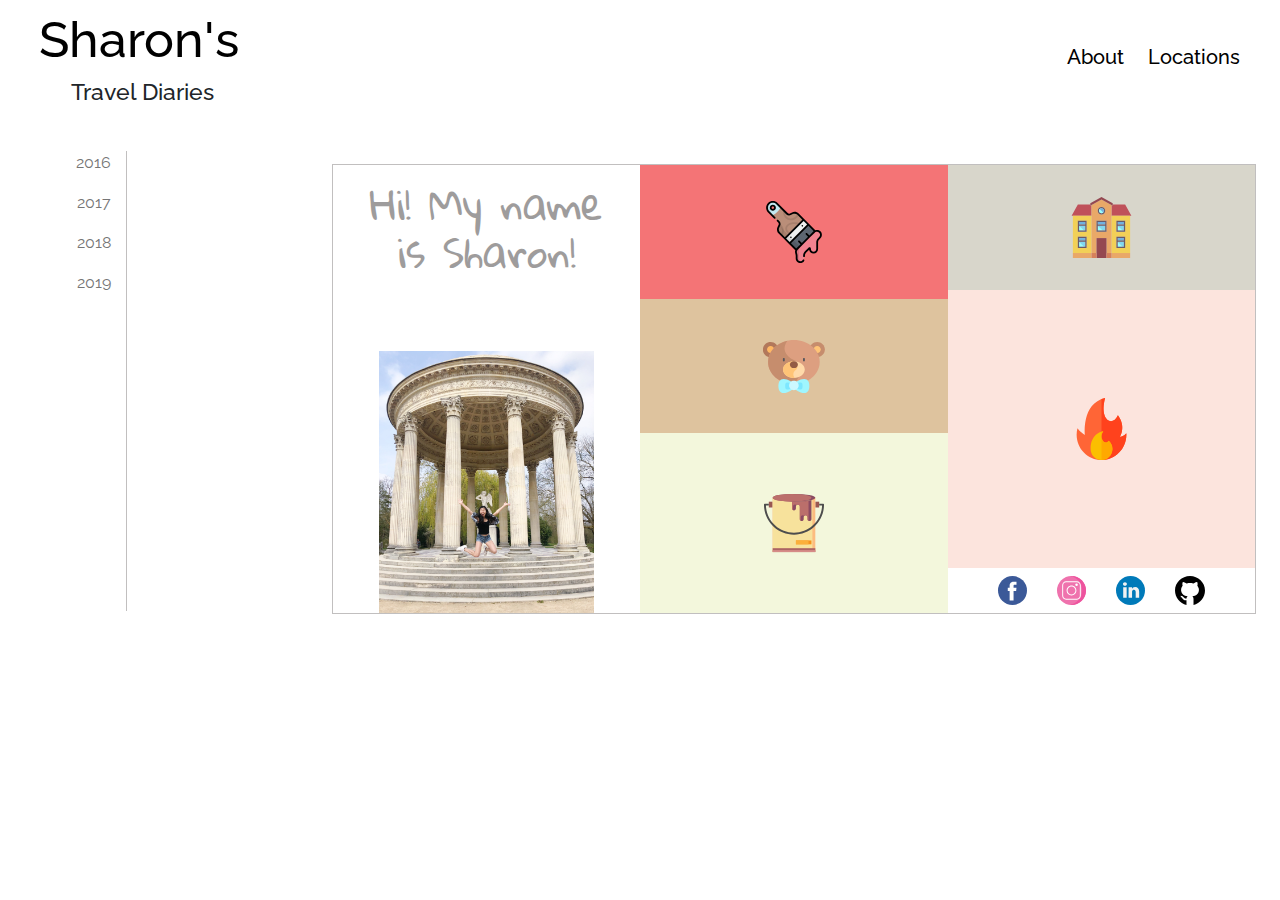
<file: about.html>
<DOCTYPE html>
  <html>
    <head>
      <link rel="stylesheet" href="about.css" type="text/css">

      <link href="https://fonts.googleapis.com/css?family=Quicksand|Raleway" rel="stylesheet">
      <link href="https://fonts.googleapis.com/css?family=Gloria+Hallelujah" rel="stylesheet">


      <link rel="icon" href="Portfolio/favicon.png">
      <link rel = "stylesheet" href = "https://maxcdn.bootstrapcdn.com/bootstrap/4.3.1/css/bootstrap.min.css">
      <script src="https://ajax.googleapis.com/ajax/libs/jquery/3.3.1/jquery.min.js"></script>
      <script src="app.js"></script>
      <title>YeS Travels</title>
    </head>
    <body>
      <div class = "container-fluid top-logo">
        <div class = "row">
          <div class = "col-2 logo">
            <a href = "./index.html" class = "navlinks"><h1 class = "toplogo-1"> Sharon's </h1></a>
            <h3 class = "toplogo-2"> Travel Diaries </h3>
          </div>
          <div class = "col-8"></div>
          <div class = "col-2 navbar">
            <a href = "./about.html" class = "navlinks"><h3 class = "nav about"> <span class="underline--magical">About</span> </h3></a>
            <a href = "./locations.html" class = "navlinks"><h3 class = "nav locations"> <span class="underline--magical">Locations</span> </h3></a>
          </div>
        </div>
      </div>


      <div class = "container-fluid">
        <div class = "row">
          <div class = "col-1 timeline-years">
            <p id = "2016" class = "years"><span class="underline--magical2">2016</span></p>
            <p id = "2017" class = "years"><span class="underline--magical2">2017</span></p>
            <p id = "2018" class = "years"><span class="underline--magical2">2018</span></p>
            <p id = "2019" class = "years"><span class="underline--magical2">2019</span></p>
          </div>
          <div class = "col-1 timeline-places">
            <div class = "places16 divplaces">
              <a href = "./tba.html" class = "placelinks"><p class = "places"><span class = "placeunderline">China</span></p></a>
              <a href = "./tba.html" class = "placelinks"><p class = "places"><span class = "placeunderline">Japan</span></p></a>
              <a href = "./tba.html" class = "placelinks"><p class = "places"><span class = "placeunderline">Los Angeles</span></p></a>
            </div>
            <div class = "places17 divplaces">
              <a href = "./pages/iceland.html" class = "placelinks"><p class = "places"><span class = "placeunderline">Iceland</span></p></a>
              <a href = "./tba.html" class = "placelinks"><p class = "places"><span class = "placeunderline">London</span></p></a>
              <a href = "./tba.html" class = "placelinks"><p class = "places"><span class = "placeunderline">Czech Republic</span></p></a>
              <a href = "./tba.html" class = "placelinks"><p class = "places"><span class = "placeunderline">Berlin</span></p></a>
              <a href = "./tba.html" class = "placelinks"><p class = "places"><span class = "placeunderline">Croatia</span></p></a>
            </div>
            <div class = "places18 divplaces">
              <a href = "./tba.html" class = "placelinks"><p class = "places"><span class = "placeunderline">Cabo</span></p></a>
              <a href = "./tba.html" class = "placelinks"><p class = "places"><span class = "placeunderline">Hong Kong</span></p></a>
              <a href = "./tba.html" class = "placelinks"><p class = "places"><span class = "placeunderline">Seoul</span></p></a>
              <a href = "./tba.html" class = "placelinks"><p class = "places"><span class = "placeunderline">Japan</span></p></a>
            </div>
            <div class = "places19 divplaces">
              <a href = "./tba.html" class = "placelinks"><p class = "places"><span class = "placeunderline">Paris</span></p></a>
            </div>
          </div>
          <div class = "col-1"></div>
          <div class = "col-9 about-square">
            <div class = "row about-row">
              <div class = "col-4 firstcol nogutter">
                <h3 class = "hellotext"> Hi! My name <br> is Sharon!</h3>
                <img class = "aboutpic" src = "aboutpic.png">
              </div>
              <div class = "col-4 nogutter">
                <div id = "art" class = "abtsquares">
                  <img class = "aboutlogos logo1" src = "art.svg">
                  <p class = "abouttext text1">Art has always been a huge passion of mine. I’ve been drawing and painting since I was 6 years old, and recently got into design in college!</p>
                </div>
                <div id = "school" class = "abtsquares">
                  <img class = "aboutlogos logo2" src = "school.svg">
                  <p class = "abouttext text2">I am a 4th year undergraduate student at UC Berkeley pursuing a simultaneous degree in Computer Science and Business Administration. Go Bears!!</p>
                </div>
                <div id = "bucketlist" class = "abtsquares">
                  <img class = "aboutlogos logo3" src = "bucket.svg">
                  <p class = "abouttext text3">The top places on my travel bucketlist right now are: <br>
                    • Johannesburg (South Africa) <br>
                    • Bolivia (South America) <br>
                    • Greece (Balkans) <br>
                    • Maldives (South Asia)</p>
                </div>
              </div>
              <div class = "col-4 nogutter">
                <div id = "moving" class = "abtsquares">
                  <img class = "aboutlogos logo4" src = "house.svg">
                  <p class = "abouttext text4">I was born in Springfield, Michigan, but moved around to China, California, New Jersey, and Texas before finally coming back to and settling down in California.</p>
                </div>
                <div id = "random" class = "abtsquares">
                  <img class = "aboutlogos logo5" src = "fire.svg">
                  <p class = "abouttext text5">Random facts about me! <br>
                    • I used to ice skate, play tennis, and play badminton! <br>
                    • I worked abroad in Prague, Czech Republic in summer 2017 <br>
                    • I have a Master Food List where I keep track of all the food/dessert places around the world that I want to try <br>
                    • I cried the first time I tried the spicy ramen challenge</p>
                </div>
                <div id = "socialmedia" class = "abtsquares">
                  <a href = "https://www.facebook.com/sharon.ye.7" target="_blank"><img class = "socialicons" src = "facebook.svg"></a>
                  <a href = "https://www.instagram.com/y_sharon_/" target="_blank"><img class = "socialicons" src = "instagram.svg"></a>
                  <a href = "https://www.linkedin.com/in/sharon-ye/" target="_blank"><img class = "socialicons" src = "linkedin.svg"></a>
                  <a href = "https://github.com/yesharon" target="_blank"><img class = "socialicons" src = "github.svg"></a>
                </div>
              </div>
            </div>
          </div>
        </div>
      </div>
    </body>
  </html>
</file>
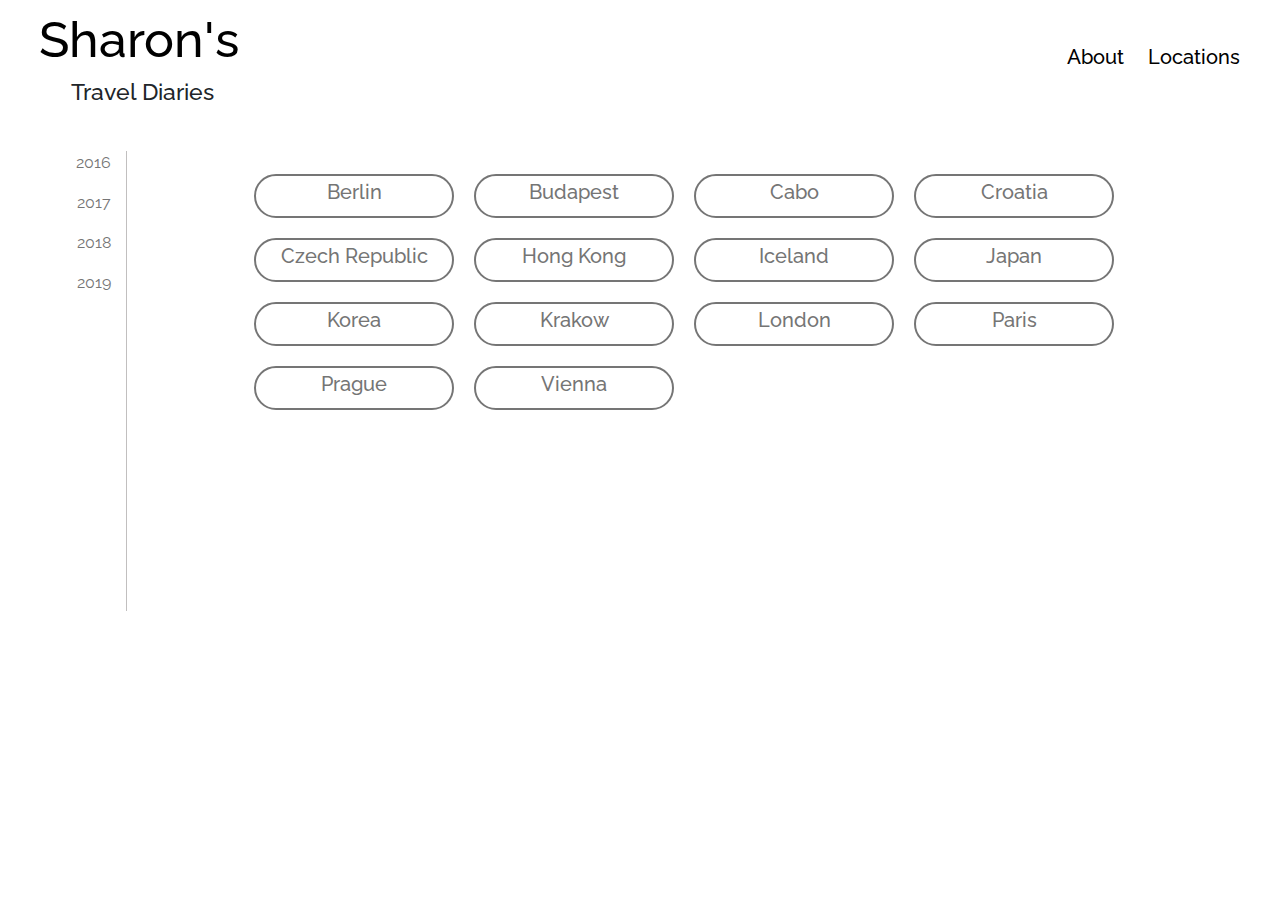
<file: locations.html>
<DOCTYPE html>
  <html>
    <head>
      <link rel="stylesheet" href="style.css" type="text/css">

      <link href="https://fonts.googleapis.com/css?family=Quicksand|Raleway" rel="stylesheet">


      <link rel="icon" href="Portfolio/favicon.png">
      <link rel = "stylesheet" href = "https://maxcdn.bootstrapcdn.com/bootstrap/4.3.1/css/bootstrap.min.css">
      <script src="https://ajax.googleapis.com/ajax/libs/jquery/3.3.1/jquery.min.js"></script>
      <script src="app.js"></script>
      <title>YeS Travels</title>
    </head>
    <body>
      <div class = "container-fluid top-logo">
        <div class = "row">
          <div class = "col-2 logo">
            <a href = "./index.html" class = "navlinks"><h1 class = "toplogo-1"> Sharon's </h1></a>
            <h3 class = "toplogo-2"> Travel Diaries </h3>
          </div>
          <div class = "col-8"></div>
          <div class = "col-2 navbar">
            <a href = "./about.html" class = "navlinks"><h3 class = "nav about"> <span class="underline--magical">About</span> </h3></a>
            <a href = "./locations.html" class = "navlinks"><h3 class = "nav locations"> <span class="underline--magical">Locations</span> </h3></a>
          </div>
        </div>
      </div>


      <div class = "container-fluid">
        <div class = "row">
          <div class = "col-1 timeline-years">
            <p id = "2016" class = "years"><span class="underline--magical2">2016</span></p>
            <p id = "2017" class = "years"><span class="underline--magical2">2017</span></p>
            <p id = "2018" class = "years"><span class="underline--magical2">2018</span></p>
            <p id = "2019" class = "years"><span class="underline--magical2">2019</span></p>
          </div>
          <div class = "col-1 timeline-places">
            <div class = "places16 divplaces">
              <a href = "./tba.html" class = "placelinks"><p class = "places"><span class = "placeunderline">China</span></p></a>
              <a href = "./tba.html" class = "placelinks"><p class = "places"><span class = "placeunderline">Japan</span></p></a>
              <a href = "./tba.html" class = "placelinks"><p class = "places"><span class = "placeunderline">Los Angeles</span></p></a>
            </div>
            <div class = "places17 divplaces">
              <a href = "./pages/iceland.html" class = "placelinks"><p class = "places"><span class = "placeunderline">Iceland</span></p></a>
              <a href = "./tba.html" class = "placelinks"><p class = "places"><span class = "placeunderline">London</span></p></a>
              <a href = "./tba.html" class = "placelinks"><p class = "places"><span class = "placeunderline">Czech Republic</span></p></a>
              <a href = "./tba.html" class = "placelinks"><p class = "places"><span class = "placeunderline">Berlin</span></p></a>
              <a href = "./tba.html" class = "placelinks"><p class = "places"><span class = "placeunderline">Croatia</span></p></a>
            </div>
            <div class = "places18 divplaces">
              <a href = "./tba.html" class = "placelinks"><p class = "places"><span class = "placeunderline">Cabo</span></p></a>
              <a href = "./tba.html" class = "placelinks"><p class = "places"><span class = "placeunderline">Hong Kong</span></p></a>
              <a href = "./tba.html" class = "placelinks"><p class = "places"><span class = "placeunderline">Seoul</span></p></a>
              <a href = "./tba.html" class = "placelinks"><p class = "places"><span class = "placeunderline">Japan</span></p></a>
            </div>
            <div class = "places19 divplaces">
              <a href = "./tba.html" class = "placelinks"><p class = "places"><span class = "placeunderline">Paris</span></p></a>
            </div>
          </div>
          <div class = "col-10 d-flex align-content-start flex-wrap locationswrap">

            <a href = "./tba.html" class = "placelinks"><div class = "placeslist"><h2 class = "countries">Berlin</h2></div></a>
            <a href = "./tba.html" class = "placelinks"><div class = "placeslist"><h2 class = "countries">Budapest</h2></div></a>
            <a href = "./tba.html" class = "placelinks"><div class = "placeslist"><h2 class = "countries">Cabo</h2></div></a>
            <a href = "./tba.html" class = "placelinks"><div class = "placeslist"><h2 class = "countries">Croatia</h2></div></a>
            <a href = "./tba.html" class = "placelinks"><div class = "placeslist"><h2 class = "countries">Czech Republic</h2></div></a>
            <a href = "./tba.html" class = "placelinks"><div class = "placeslist"><h2 class = "countries">Hong Kong</h2></div></a>
            <a href = "./pages/iceland.html" class = "placelinks"><div class = "placeslist"><h2 class = "countries">Iceland</h2></div></a>
            <a href = "./tba.html" class = "placelinks"><div class = "placeslist"><h2 class = "countries">Japan</h2></div></a>
            <a href = "./tba.html" class = "placelinks"><div class = "placeslist"><h2 class = "countries">Korea</h2></div></a>
            <a href = "./tba.html" class = "placelinks"><div class = "placeslist"><h2 class = "countries">Krakow</h2></div></a>
            <a href = "./tba.html" class = "placelinks"><div class = "placeslist"><h2 class = "countries">London</h2></div></a>
            <a href = "./tba.html" class = "placelinks"><div class = "placeslist"><h2 class = "countries">Paris</h2></div></a>
            <a href = "./tba.html" class = "placelinks"><div class = "placeslist"><h2 class = "countries">Prague</h2></div></a>
            <a href = "./tba.html" class = "placelinks"><div class = "placeslist"><h2 class = "countries">Vienna</h2></div></a>
          </div>
        </div>
      </div>
    </body>
  </html>
</file>
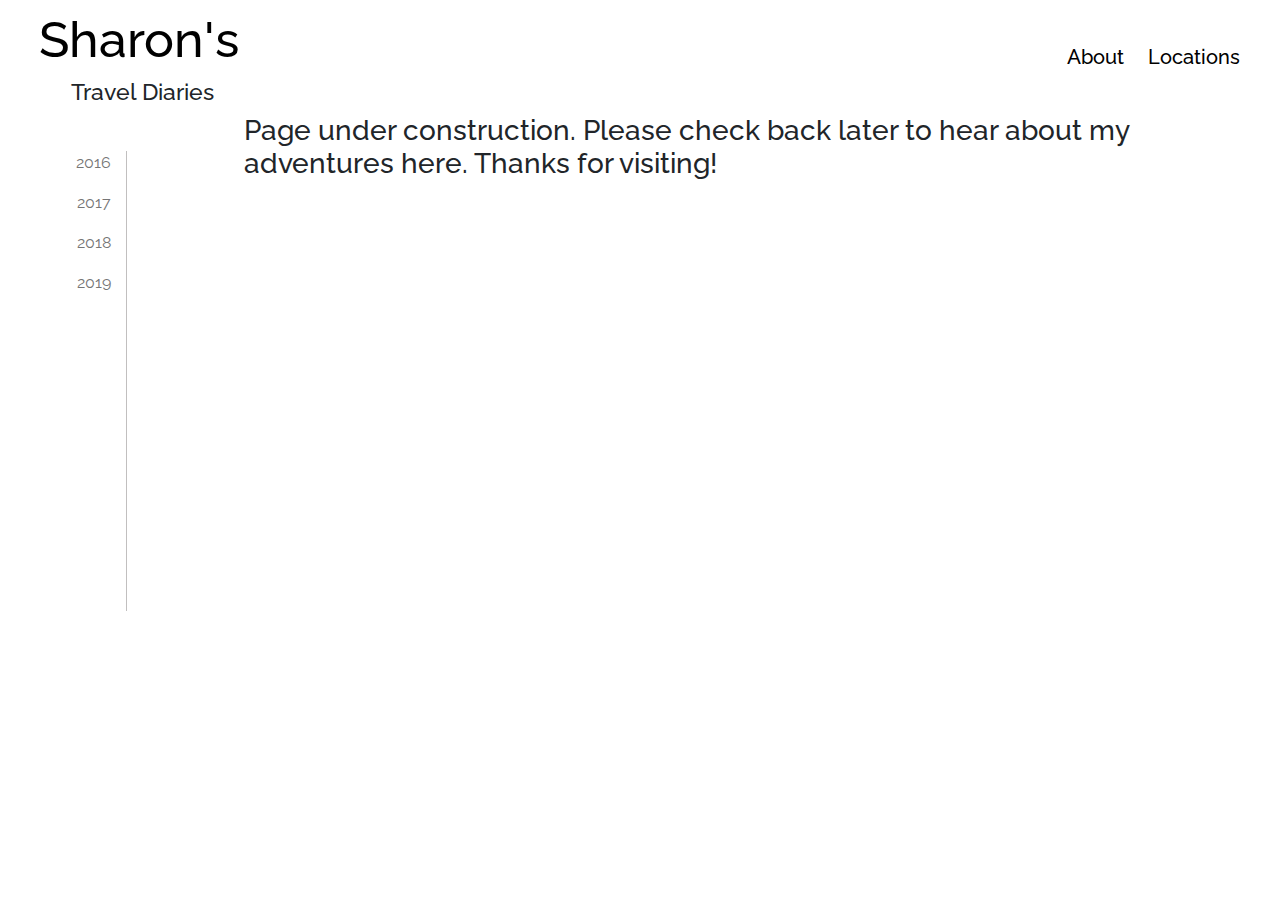
<file: tba.html>
<DOCTYPE html>
  <html>
    <head>
      <link rel="stylesheet" href="style.css" type="text/css">

      <link href="https://fonts.googleapis.com/css?family=Quicksand|Raleway" rel="stylesheet">


      <link rel="icon" href="Portfolio/favicon.png">
      <link rel = "stylesheet" href = "https://maxcdn.bootstrapcdn.com/bootstrap/4.3.1/css/bootstrap.min.css">
      <script src="https://ajax.googleapis.com/ajax/libs/jquery/3.3.1/jquery.min.js"></script>
      <script src="app.js"></script>
      <title>YeS Travels</title>
    </head>
    <body>
      <div class = "container-fluid top-logo">
        <div class = "row">
          <div class = "col-2 logo">
            <a href = "./index.html" class = "navlinks"><h1 class = "toplogo-1"> Sharon's </h1></a>
            <h3 class = "toplogo-2"> Travel Diaries </h3>
          </div>
          <div class = "col-8"></div>
          <div class = "col-2 navbar">
            <a href = "./about.html" class = "navlinks"><h3 class = "nav about"> <span class="underline--magical">About</span> </h3></a>
            <a href = "./locations.html" class = "navlinks"><h3 class = "nav locations"> <span class="underline--magical">Locations</span> </h3></a>
          </div>
        </div>
      </div>


      <div class = "container-fluid">
        <div class = "row">
          <div class = "col-1 timeline-years">
            <p id = "2016" class = "years"><span class="underline--magical2">2016</span></p>
            <p id = "2017" class = "years"><span class="underline--magical2">2017</span></p>
            <p id = "2018" class = "years"><span class="underline--magical2">2018</span></p>
            <p id = "2019" class = "years"><span class="underline--magical2">2019</span></p>
          </div>
          <div class = "col-1 timeline-places">
            <div class = "places16 divplaces">
              <a href = "./tba.html" class = "placelinks"><p class = "places"><span class = "placeunderline">China</span></p></a>
              <a href = "./tba.html" class = "placelinks"><p class = "places"><span class = "placeunderline">Japan</span></p></a>
              <a href = "./tba.html" class = "placelinks"><p class = "places"><span class = "placeunderline">Los Angeles</span></p></a>
            </div>
            <div class = "places17 divplaces">
              <a href = "./pages/iceland.html" class = "placelinks"><p class = "places"><span class = "placeunderline">Iceland</span></p></a>
              <a href = "./tba.html" class = "placelinks"><p class = "places"><span class = "placeunderline">London</span></p></a>
              <a href = "./tba.html" class = "placelinks"><p class = "places"><span class = "placeunderline">Czech Republic</span></p></a>
              <a href = "./tba.html" class = "placelinks"><p class = "places"><span class = "placeunderline">Berlin</span></p></a>
              <a href = "./tba.html" class = "placelinks"><p class = "places"><span class = "placeunderline">Croatia</span></p></a>
            </div>
            <div class = "places18 divplaces">
              <a href = "./tba.html" class = "placelinks"><p class = "places"><span class = "placeunderline">Cabo</span></p></a>
              <a href = "./tba.html" class = "placelinks"><p class = "places"><span class = "placeunderline">Hong Kong</span></p></a>
              <a href = "./tba.html" class = "placelinks"><p class = "places"><span class = "placeunderline">Seoul</span></p></a>
              <a href = "./tba.html" class = "placelinks"><p class = "places"><span class = "placeunderline">Japan</span></p></a>
            </div>
            <div class = "places19 divplaces">
              <a href = "./tba.html" class = "placelinks"><p class = "places"><span class = "placeunderline">Paris</span></p></a>
            </div>
          </div>
          <div class = "col-10 d-flex align-content-start flex-wrap">
            <h3> Page under construction. Please check back later to hear about my adventures here. Thanks for visiting! </h3>
          </div>
        </div>
      </div>
    </body>
  </html>
</file>
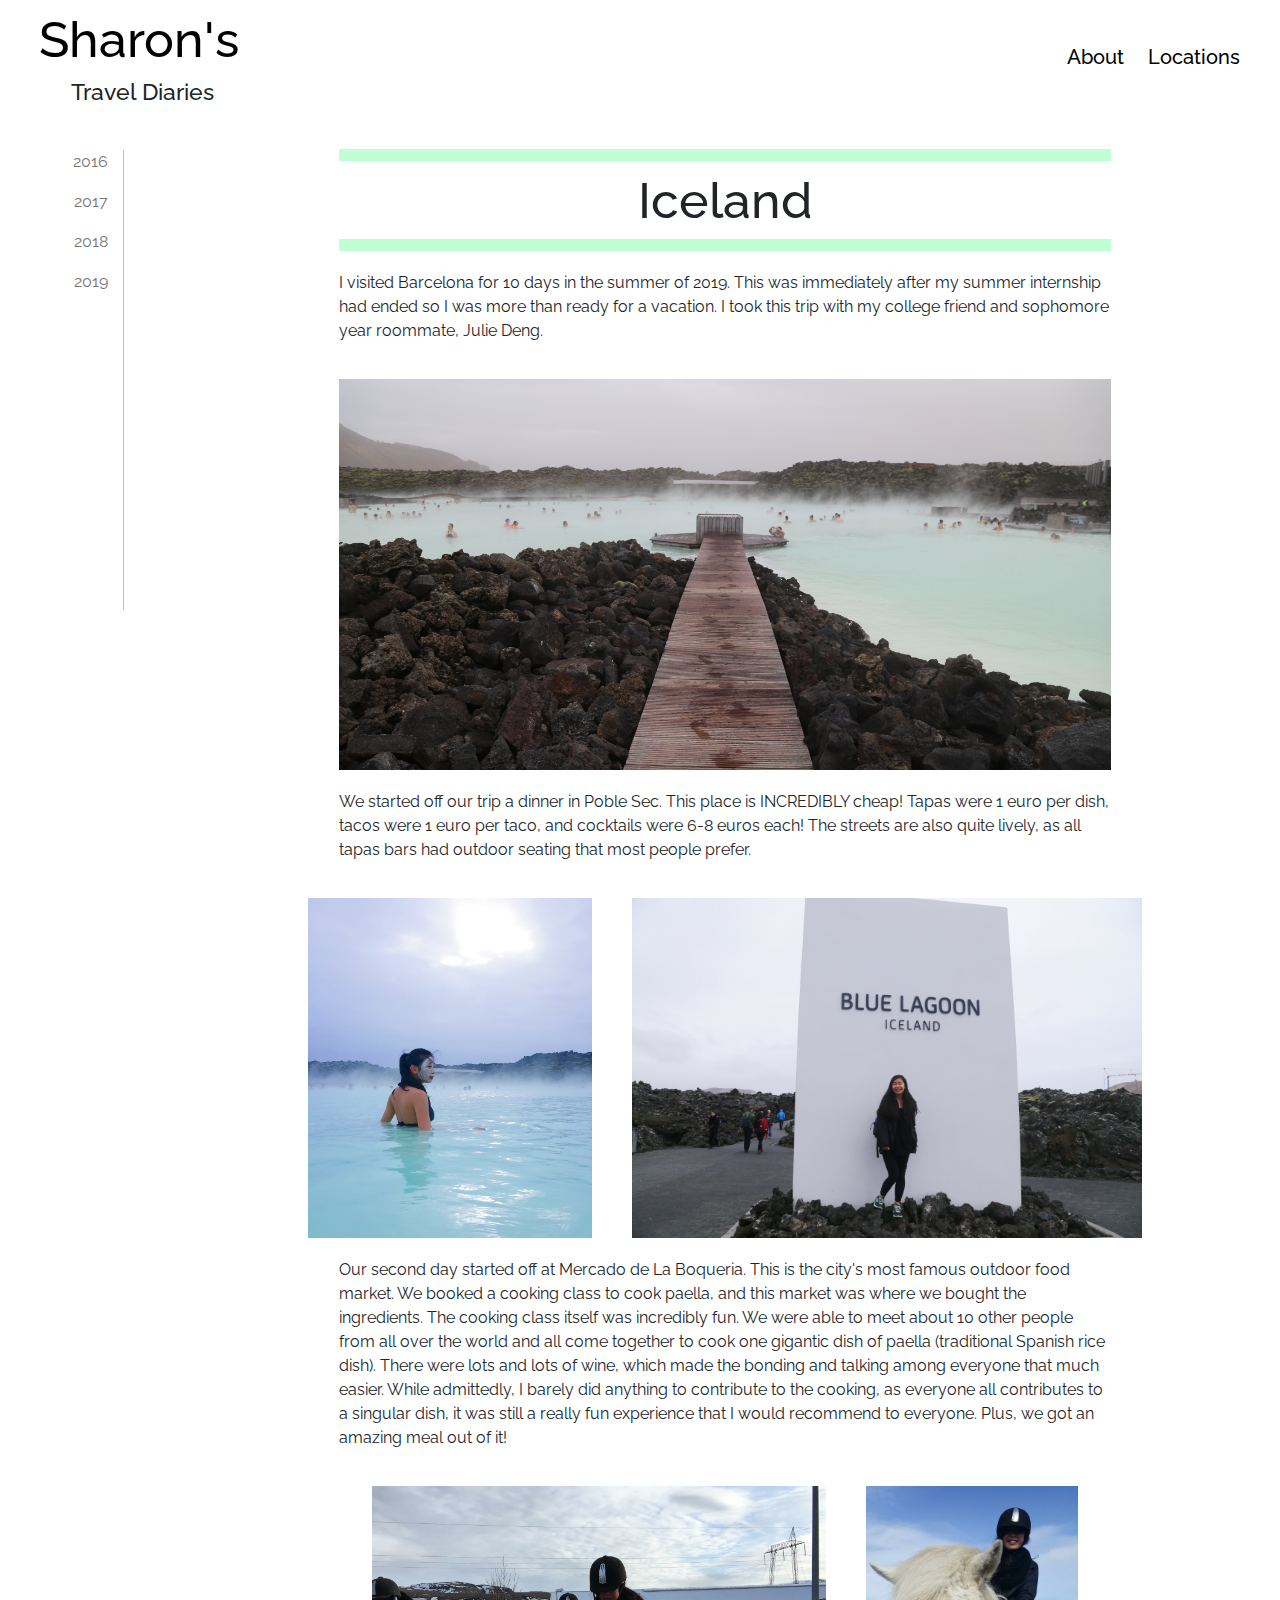
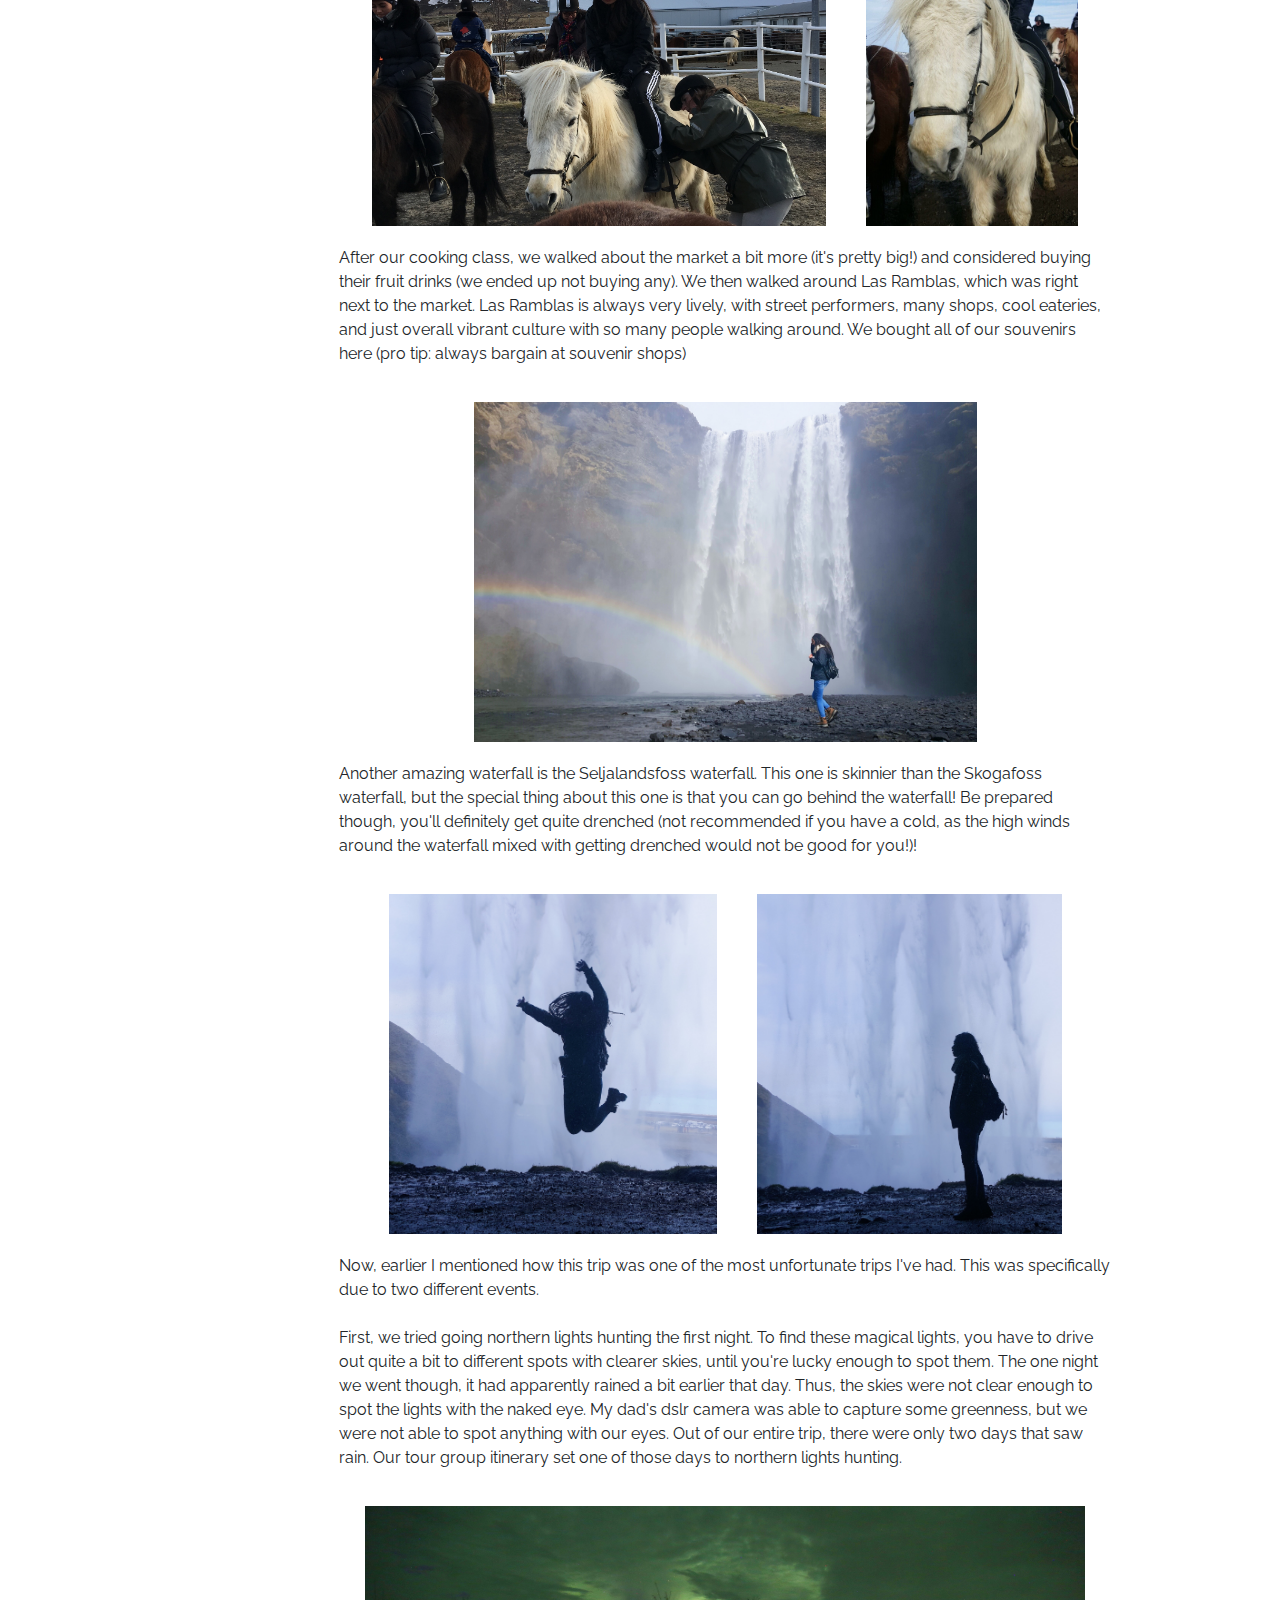
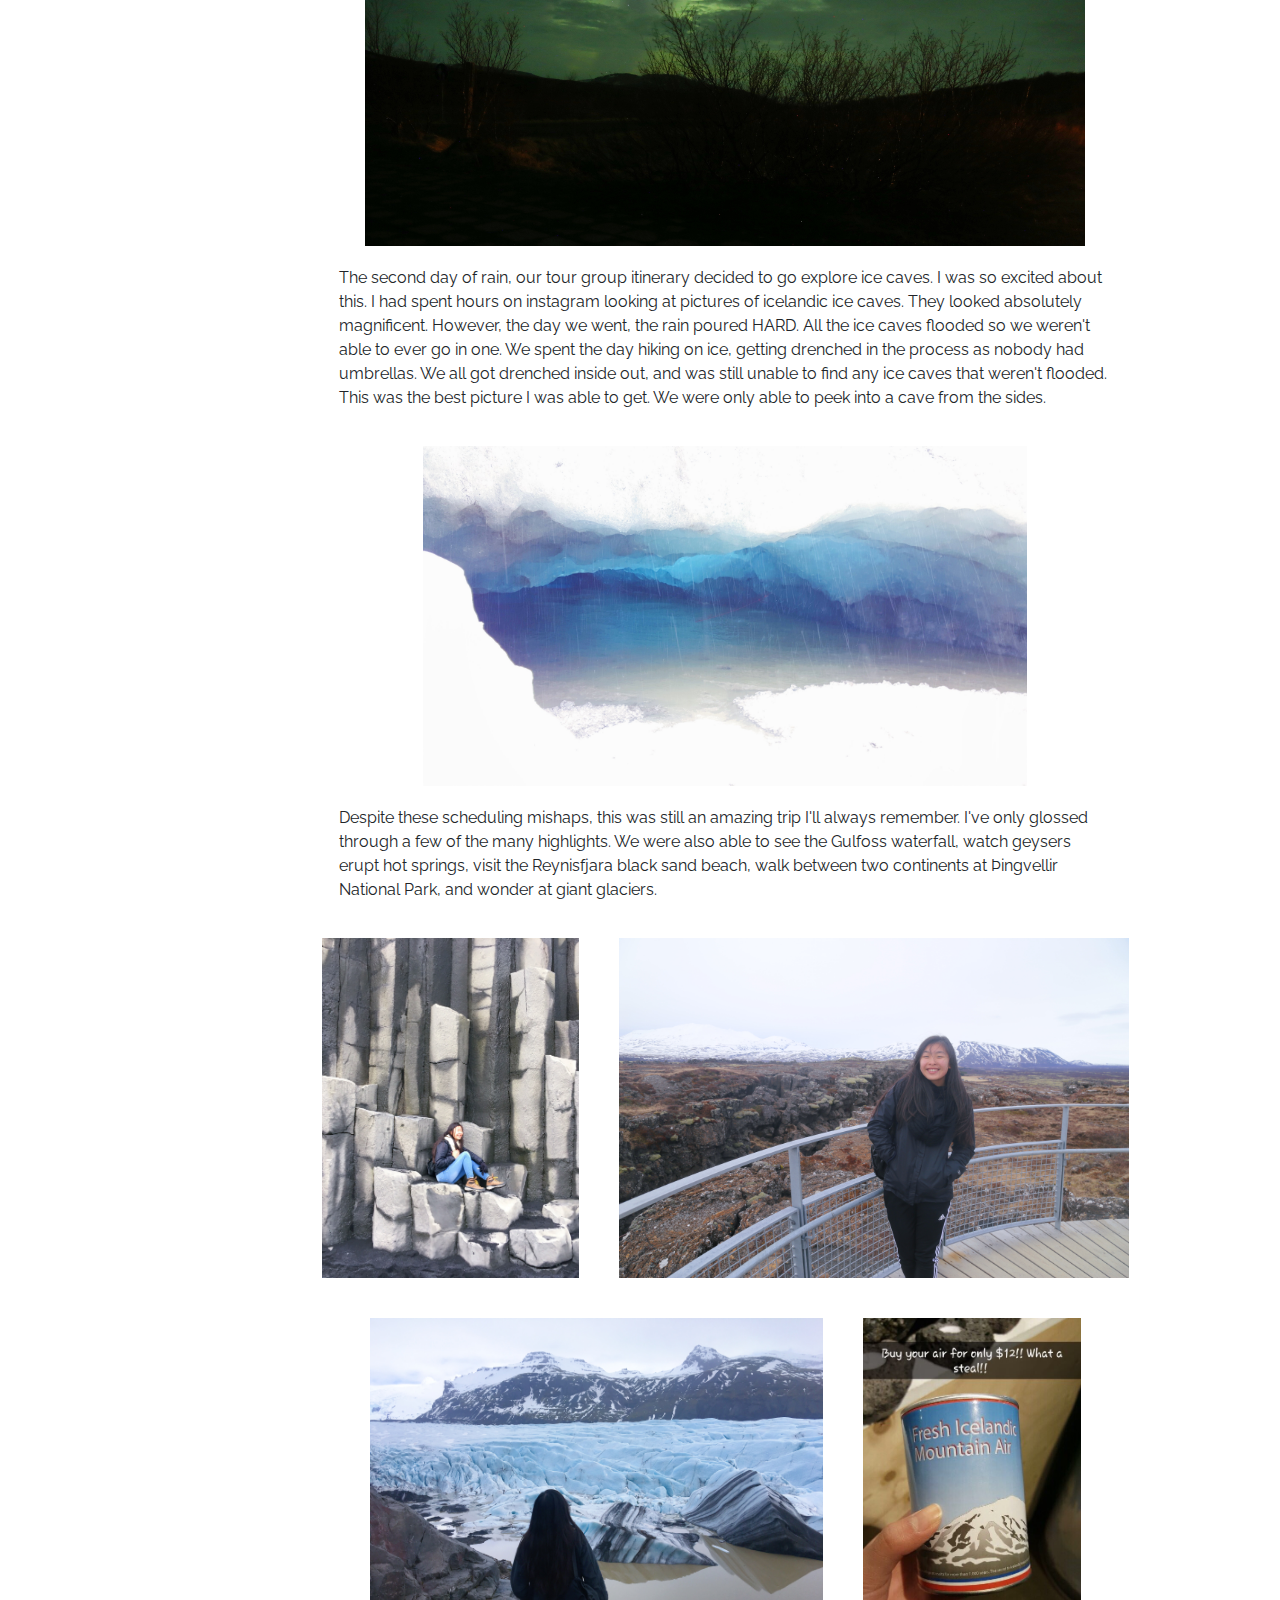
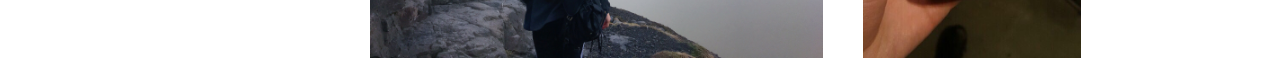
<file: pages/barcelona.html>
<DOCTYPE html>
  <html>
    <head>
      <link rel="stylesheet" href="pages.css" type="text/css">

      <link href="https://fonts.googleapis.com/css?family=Quicksand|Raleway" rel="stylesheet">
      <link href="https://fonts.googleapis.com/css?family=Lustria&display=swap" rel="stylesheet">

      <link rel="icon" href="Portfolio/favicon.png">
      <link rel = "stylesheet" href = "https://maxcdn.bootstrapcdn.com/bootstrap/4.3.1/css/bootstrap.min.css">
      <script src="https://ajax.googleapis.com/ajax/libs/jquery/3.3.1/jquery.min.js"></script>
      <script src="../app.js"></script>
      <title>YeS Travels</title>
    </head>
    <body>
      <div class = "container-fluid top-logo">
        <div class = "row">
          <div class = "col-2 logo">
            <a href = "../index.html" class = "navlinks"><h1 class = "toplogo-1"> Sharon's </h1></a>
            <h3 class = "toplogo-2"> Travel Diaries </h3>
          </div>
          <div class = "col-8"></div>
          <div class = "col-2 navbar">
            <a href = "../about.html" class = "navlinks"><h3 class = "nav about"> <span class="underline--magical">About</span> </h3></a>
            <a href = "../locations.html" class = "navlinks"><h3 class = "nav locations"> <span class="underline--magical">Locations</span> </h3></a>
          </div>
        </div>
      </div>


      <div class = "container-fluid containeradjust">
        <div class = "row rowadjust">
          <div class = "col-1 timeline-years">
            <p id = "2016" class = "years"><span class="underline--magical2">2016</span></p>
            <p id = "2017" class = "years"><span class="underline--magical2">2017</span></p>
            <p id = "2018" class = "years"><span class="underline--magical2">2018</span></p>
            <p id = "2019" class = "years"><span class="underline--magical2">2019</span></p>
          </div>
          <div class = "col-1 timeline-places">
            <div class = "places16 divplaces">
              <a href = "./tba.html" class = "placelinks"><p class = "places"><span class = "placeunderline">China</span></p></a>
              <a href = "./tba.html" class = "placelinks"><p class = "places"><span class = "placeunderline">Japan</span></p></a>
              <a href = "./tba.html" class = "placelinks"><p class = "places"><span class = "placeunderline">Los Angeles</span></p></a>
            </div>
            <div class = "places17 divplaces">
              <a href = "./iceland.html" class = "placelinks"><p class = "places"><span class = "placeunderline">Iceland</span></p></a>
              <a href = "./tba.html" class = "placelinks"><p class = "places"><span class = "placeunderline">London</span></p></a>
              <a href = "./tba.html" class = "placelinks"><p class = "places"><span class = "placeunderline">Czech Republic</span></p></a>
              <a href = "./tba.html" class = "placelinks"><p class = "places"><span class = "placeunderline">Berlin</span></p></a>
              <a href = "./tba.html" class = "placelinks"><p class = "places"><span class = "placeunderline">Croatia</span></p></a>
            </div>
            <div class = "places18 divplaces">
              <a href = "./tba.html" class = "placelinks"><p class = "places"><span class = "placeunderline">Cabo</span></p></a>
              <a href = "./tba.html" class = "placelinks"><p class = "places"><span class = "placeunderline">Hong Kong</span></p></a>
              <a href = "./tba.html" class = "placelinks"><p class = "places"><span class = "placeunderline">Seoul</span></p></a>
              <a href = "./tba.html" class = "placelinks"><p class = "places"><span class = "placeunderline">Japan</span></p></a>
            </div>
            <div class = "places19 divplaces">
              <a href = "./tba.html" class = "placelinks"><p class = "places"><span class = "placeunderline">Paris</span></p></a>
              <a href = "./tba.html" class = "placelinks"><p class = "places"><span class = "placeunderline">Barcelona</span></p></a>
            </div>
          </div>


          <div class = "col-1"></div>


          <div class = "col-8 tempbox">
            <div class = "bar b1"></div>
            <h3 class = "title">Iceland</h3>
            <div class = "bar b2"></div>
            <p class = "text"> I visited Barcelona for 10 days in the summer of 2019. This was immediately after my summer
              internship had ended so I was more than ready for a vacation. I took this trip with my college friend and sophomore
              year roommate, Julie Deng.
          </p>
          <img src = "../images/iceland_background.jpeg" class = "one-image">
          <p class = "text"> We started off our trip a dinner in Poble Sec. This place is INCREDIBLY cheap! Tapas were
          1 euro per dish, tacos were 1 euro per taco, and cocktails were 6-8 euros each! The streets are also
          quite lively, as all tapas bars had outdoor seating that most people prefer.</p>
              <div class = "mult-pics">
                <img src = "../images/lagoon.jpeg" class = "two-image">
                <img src = "../images/lagoonlogo.jpeg" class = "two-image">
              </div>
              <p class = "text">Our second day started off at Mercado de La Boqueria. This is the city's most famous
              outdoor food market. We booked a cooking class to cook paella, and this market was where we bought the ingredients.
              The cooking class itself was incredibly fun. We were able to meet about 10 other people from all over the world
              and all come together to cook one gigantic dish of paella (traditional Spanish rice dish). There were lots
              and lots of wine, which made the bonding and talking among everyone that much easier. While admittedly, I barely
              did anything to contribute to the cooking, as everyone all contributes to a singular dish, it was still a really
              fun experience that I would recommend to everyone. Plus, we got an amazing meal out of it!</p>
           <div class = "mult-pics">
             <img src = "../images/horse.jpeg" class = "two-image">
             <img src = "../images/horse2.jpeg" class = "two-image">
           </div>

           <p class = "text">After our cooking class, we walked about the market a bit more (it's pretty big!) and
             considered buying their fruit drinks (we ended up not buying any). We then walked around Las Ramblas,
            which was right next to the market. Las Ramblas is always very lively, with street performers, many shops,
            cool eateries, and just overall vibrant culture with so many people walking around. We bought all of our
            souvenirs here (pro tip: always bargain at souvenir shops)</p>
           <img src = "../images/skogafoss.jpeg" class = "small-one-image">
           <p class = "text">Another amazing waterfall is the Seljalandsfoss waterfall. This one is skinnier than the Skogafoss
           waterfall, but the special thing about this one is that you can go behind the waterfall! Be prepared though,
           you'll definitely get quite drenched (not recommended if you have a cold, as the high winds around the waterfall mixed with
           getting drenched would not be good for you!)!</p>
           <div class = "mult-pics">
             <img src = "../images/waterfall1.jpeg" class = "two-image">
             <img src = "../images/waterfall2.jpeg" class = "two-image">
           </div>

           <p class = "text"> Now, earlier I mentioned how this trip was one of the most unfortunate trips I've had. This was
             specifically due to two different events. <br><br> First, we tried going northern lights hunting the first night. To find these
             magical lights, you have to drive out quite a bit to different spots with clearer skies, until you're lucky enough
             to spot them. The one night we went though, it had apparently rained a bit earlier that day. Thus, the skies were not
             clear enough to spot the lights with the naked eye. My dad's dslr camera was able to capture some greenness, but
             we were not able to spot anything with our eyes. Out of our entire trip, there were only two days that saw rain. Our tour group itinerary
             set one of those days to northern lights hunting.</p>
          <img src = "../images/northernlights.jpeg" class = "small-one-image">
          <p class = "text"> The second day of rain, our tour group itinerary decided to go explore ice caves. I was so excited
            about this. I had spent hours on instagram looking at pictures of icelandic ice caves. They looked absolutely magnificent.
            However, the day we went, the rain poured HARD. All the ice caves flooded so we weren't able to ever go in one. We spent
            the day hiking on ice, getting drenched in the process as nobody had umbrellas. We all got drenched inside out, and was
            still unable to find any ice caves that weren't flooded. This was the best picture I was able to get. We were only
            able to peek into a cave from the sides.</p>
          <img src = "../images/caves.jpeg" class = "small-one-image">
          <p class = "text"> Despite these scheduling mishaps, this was still an amazing trip I'll always remember. I've only
            glossed through a few of the many highlights. We were also able to see the Gulfoss waterfall, watch geysers erupt hot springs,
            visit the Reynisfjara black sand beach, walk between two continents at Þingvellir National Park, and wonder at giant glaciers. </p>

          <div class = "mult-pics">
            <img src = "../images/rocks.jpeg" class = "two-image">
            <img src = "../images/split.jpeg" class = "two-image">
          </div>
          <div class = "mult-pics">
            <img src = "../images/whitesnow.jpeg" class = "two-image">
            <img src = "../images/paidair.jpeg" class = "two-image">
          </div>

          </div>


          <div class = "col-1"></div>
        </div>
      </div>

    </body>
  </html>
</file>
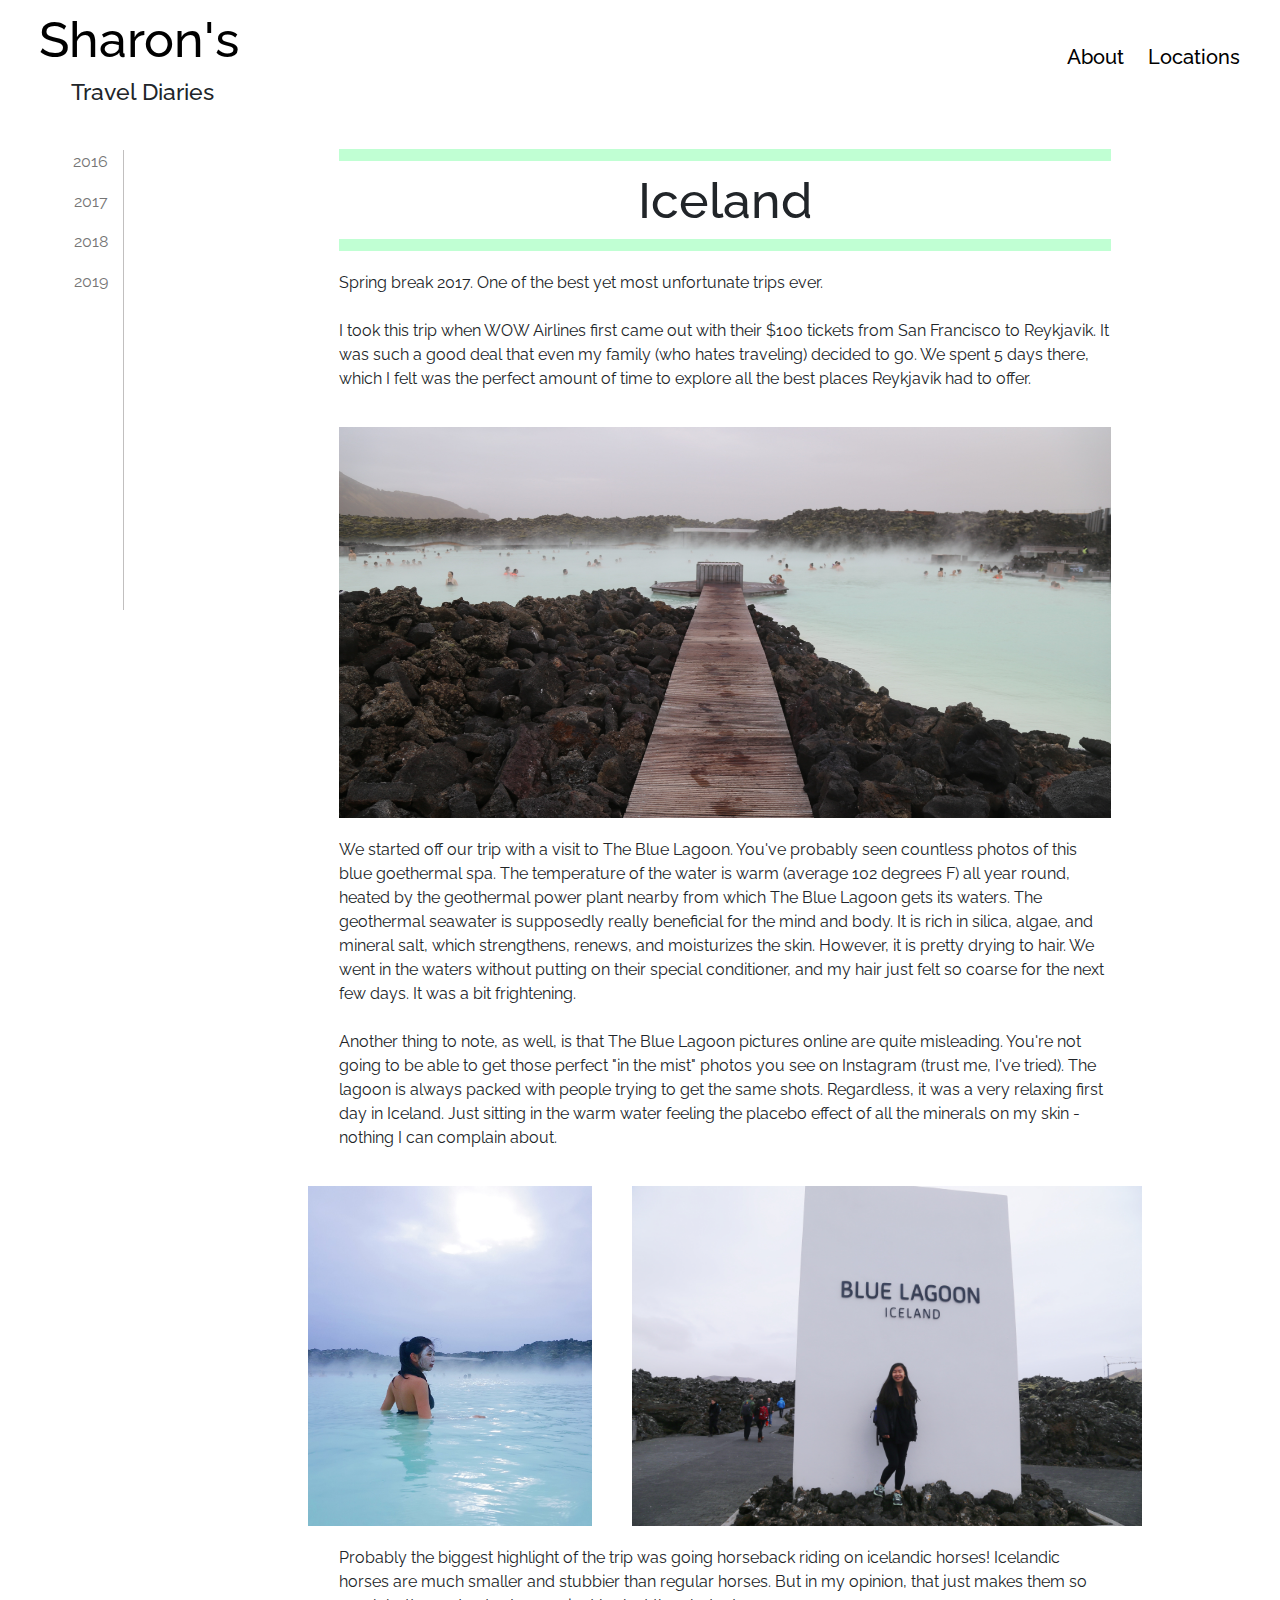
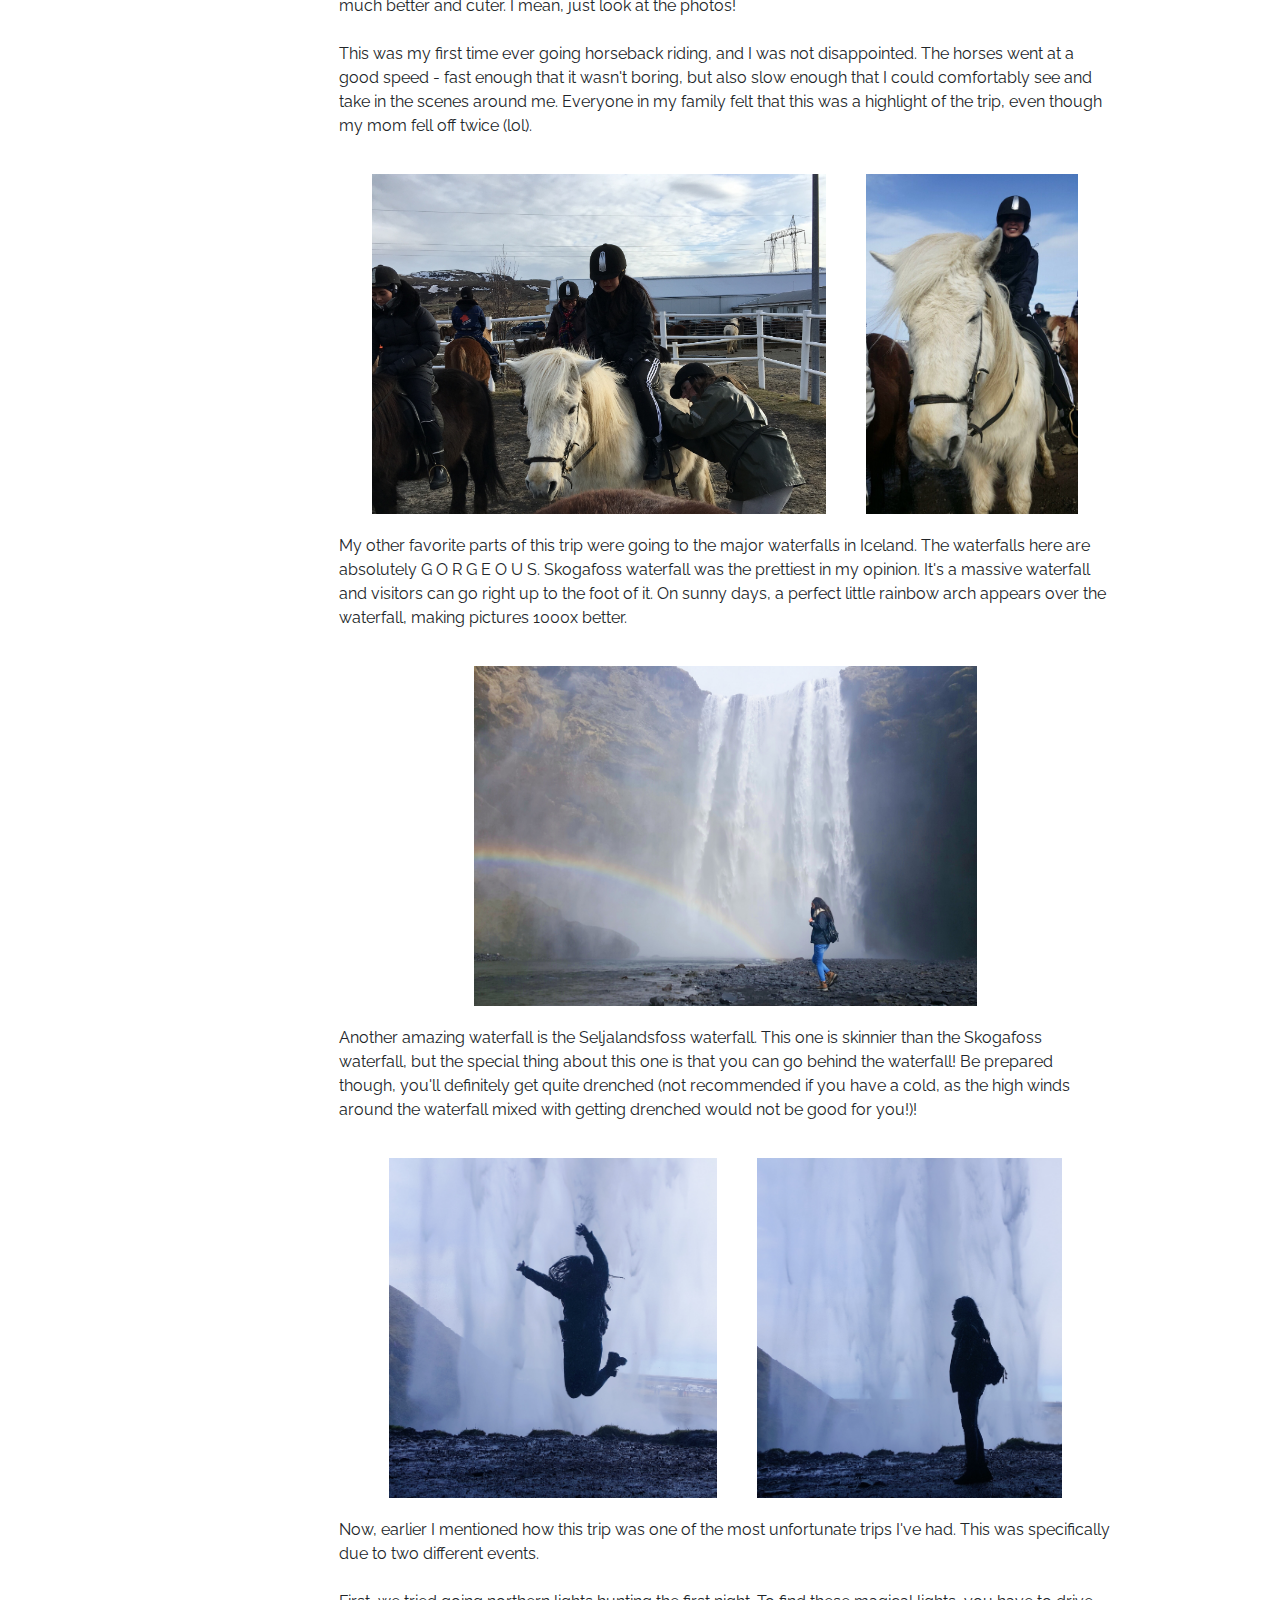
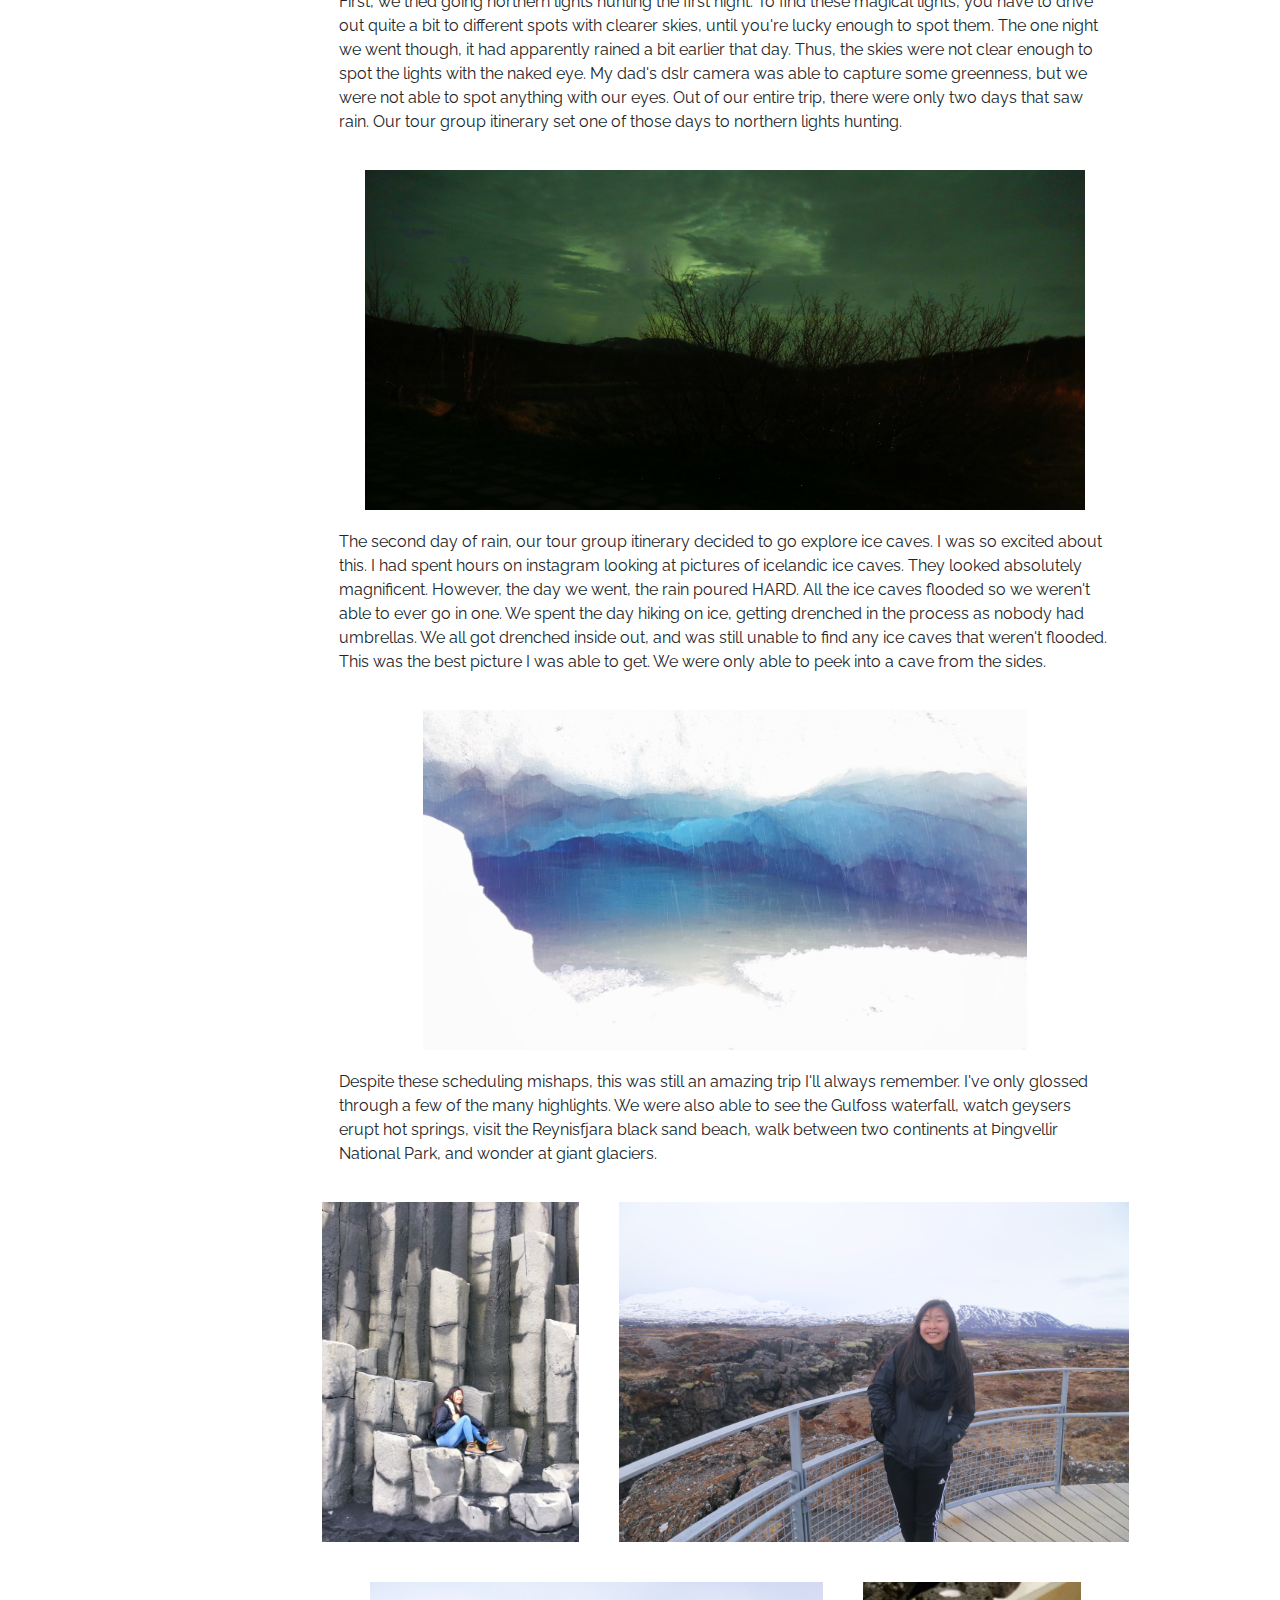
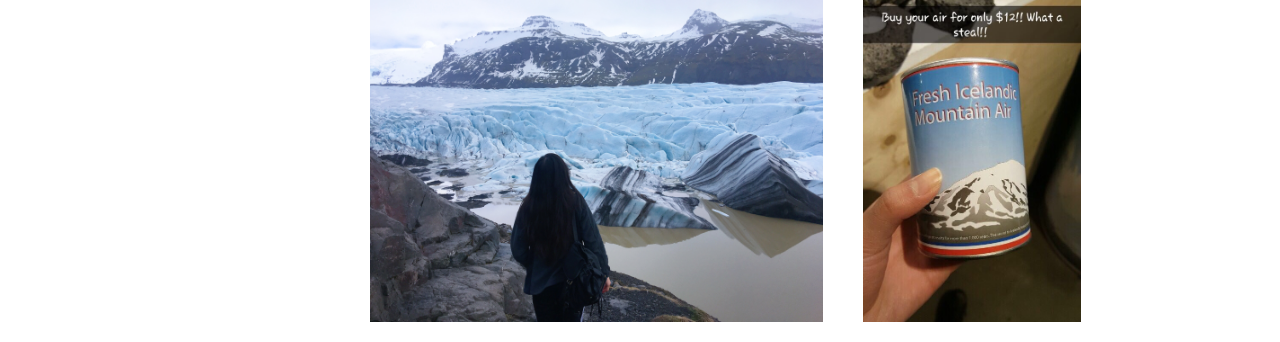
<file: pages/iceland.html>
<DOCTYPE html>
  <html>
    <head>
      <link rel="stylesheet" href="pages.css" type="text/css">

      <link href="https://fonts.googleapis.com/css?family=Quicksand|Raleway" rel="stylesheet">
      <link href="https://fonts.googleapis.com/css?family=Lustria&display=swap" rel="stylesheet">

      <link rel="icon" href="Portfolio/favicon.png">
      <link rel = "stylesheet" href = "https://maxcdn.bootstrapcdn.com/bootstrap/4.3.1/css/bootstrap.min.css">
      <script src="https://ajax.googleapis.com/ajax/libs/jquery/3.3.1/jquery.min.js"></script>
      <script src="../app.js"></script>
      <title>YeS Travels</title>
    </head>
    <body>
      <div class = "container-fluid top-logo">
        <div class = "row">
          <div class = "col-2 logo">
            <a href = "../index.html" class = "navlinks"><h1 class = "toplogo-1"> Sharon's </h1></a>
            <h3 class = "toplogo-2"> Travel Diaries </h3>
          </div>
          <div class = "col-8"></div>
          <div class = "col-2 navbar">
            <a href = "../about.html" class = "navlinks"><h3 class = "nav about"> <span class="underline--magical">About</span> </h3></a>
            <a href = "../locations.html" class = "navlinks"><h3 class = "nav locations"> <span class="underline--magical">Locations</span> </h3></a>
          </div>
        </div>
      </div>


      <div class = "container-fluid containeradjust">
        <div class = "row rowadjust">
          <div class = "col-1 timeline-years">
            <p id = "2016" class = "years"><span class="underline--magical2">2016</span></p>
            <p id = "2017" class = "years"><span class="underline--magical2">2017</span></p>
            <p id = "2018" class = "years"><span class="underline--magical2">2018</span></p>
            <p id = "2019" class = "years"><span class="underline--magical2">2019</span></p>
          </div>
          <div class = "col-1 timeline-places">
            <div class = "places16 divplaces">
              <a href = "./tba.html" class = "placelinks"><p class = "places"><span class = "placeunderline">China</span></p></a>
              <a href = "./tba.html" class = "placelinks"><p class = "places"><span class = "placeunderline">Japan</span></p></a>
              <a href = "./tba.html" class = "placelinks"><p class = "places"><span class = "placeunderline">Los Angeles</span></p></a>
            </div>
            <div class = "places17 divplaces">
              <a href = "./iceland.html" class = "placelinks"><p class = "places"><span class = "placeunderline">Iceland</span></p></a>
              <a href = "./tba.html" class = "placelinks"><p class = "places"><span class = "placeunderline">London</span></p></a>
              <a href = "./tba.html" class = "placelinks"><p class = "places"><span class = "placeunderline">Czech Republic</span></p></a>
              <a href = "./tba.html" class = "placelinks"><p class = "places"><span class = "placeunderline">Berlin</span></p></a>
              <a href = "./tba.html" class = "placelinks"><p class = "places"><span class = "placeunderline">Croatia</span></p></a>
            </div>
            <div class = "places18 divplaces">
              <a href = "./tba.html" class = "placelinks"><p class = "places"><span class = "placeunderline">Cabo</span></p></a>
              <a href = "./tba.html" class = "placelinks"><p class = "places"><span class = "placeunderline">Hong Kong</span></p></a>
              <a href = "./tba.html" class = "placelinks"><p class = "places"><span class = "placeunderline">Seoul</span></p></a>
              <a href = "./tba.html" class = "placelinks"><p class = "places"><span class = "placeunderline">Japan</span></p></a>
            </div>
            <div class = "places19 divplaces">
              <a href = "./tba.html" class = "placelinks"><p class = "places"><span class = "placeunderline">Paris</span></p></a>
              <a href = "./tba.html" class = "placelinks"><p class = "places"><span class = "placeunderline">Barcelona</span></p></a>
            </div>
          </div>


          <div class = "col-1"></div>


          <div class = "col-8 tempbox">
            <div class = "bar b1"></div>
            <h3 class = "title">Iceland</h3>
            <div class = "bar b2"></div>
            <p class = "text"> Spring break 2017. One of the best yet most unfortunate trips ever. <br><br>
              I took this trip when WOW Airlines first came out with their $100 tickets from San Francisco to Reykjavik. It was
            such a good deal that even my family (who hates traveling) decided to go. We spent 5 days there, which I felt was
          the perfect amount of time to explore all the best places Reykjavik had to offer.
          </p>
          <img src = "../images/iceland_background.jpeg" class = "one-image">
          <p class = "text"> We started off our trip with a visit to The Blue Lagoon. You've probably seen countless photos of
             this blue goethermal spa. The temperature of the water is warm (average 102 degrees F) all year round, heated by
             the geothermal power plant nearby from which The Blue Lagoon gets its waters. The geothermal seawater
             is supposedly really beneficial for the mind and body. It is rich in silica, algae, and mineral salt,
             which strengthens, renews, and moisturizes the skin. However, it is pretty drying to hair. We went in the waters
             without putting on their special conditioner, and my hair just felt so coarse for the next few days. It was
             a bit frightening. <br> <br>
             Another thing to note, as well, is that The Blue Lagoon pictures online are quite misleading. You're not going to
             be able to get those perfect "in the mist" photos you see on Instagram (trust me, I've tried). The lagoon
             is always packed with people trying to get the same shots. Regardless, it was a very relaxing
             first day in Iceland. Just sitting in the warm water feeling the placebo effect of all the minerals on my skin
              - nothing I can complain about. </p>
              <div class = "mult-pics">
                <img src = "../images/lagoon.jpeg" class = "two-image">
                <img src = "../images/lagoonlogo.jpeg" class = "two-image">
              </div>
              <p class = "text">Probably the biggest highlight of the trip was going horseback riding on icelandic horses!
              Icelandic horses are much smaller and stubbier than regular horses. But in my opinion, that just makes them
            so much better and cuter. I mean, just look at the photos! <br><br>
              This was my first time ever going horseback riding, and I was not disappointed. The horses went at a good speed -
             fast enough that it wasn't boring, but also slow enough that I could comfortably see and take in the scenes
           around me. Everyone in my family felt that this was a highlight of the trip, even though my mom fell off twice (lol). </p>
           <div class = "mult-pics">
             <img src = "../images/horse.jpeg" class = "two-image">
             <img src = "../images/horse2.jpeg" class = "two-image">
           </div>

           <p class = "text">My other favorite parts of this trip were going to the major waterfalls in Iceland. The waterfalls
           here are absolutely G O R G E O U S. Skogafoss waterfall was the prettiest in my opinion. It's a massive waterfall and
            visitors can go right up to the foot of it. On sunny days, a perfect little rainbow arch appears over the waterfall,
           making pictures 1000x better. </p>
           <img src = "../images/skogafoss.jpeg" class = "small-one-image">
           <p class = "text">Another amazing waterfall is the Seljalandsfoss waterfall. This one is skinnier than the Skogafoss
           waterfall, but the special thing about this one is that you can go behind the waterfall! Be prepared though,
           you'll definitely get quite drenched (not recommended if you have a cold, as the high winds around the waterfall mixed with
           getting drenched would not be good for you!)!</p>
           <div class = "mult-pics">
             <img src = "../images/waterfall1.jpeg" class = "two-image">
             <img src = "../images/waterfall2.jpeg" class = "two-image">
           </div>

           <p class = "text"> Now, earlier I mentioned how this trip was one of the most unfortunate trips I've had. This was
             specifically due to two different events. <br><br> First, we tried going northern lights hunting the first night. To find these
             magical lights, you have to drive out quite a bit to different spots with clearer skies, until you're lucky enough
             to spot them. The one night we went though, it had apparently rained a bit earlier that day. Thus, the skies were not
             clear enough to spot the lights with the naked eye. My dad's dslr camera was able to capture some greenness, but
             we were not able to spot anything with our eyes. Out of our entire trip, there were only two days that saw rain. Our tour group itinerary
             set one of those days to northern lights hunting.</p>
          <img src = "../images/northernlights.jpeg" class = "small-one-image">
          <p class = "text"> The second day of rain, our tour group itinerary decided to go explore ice caves. I was so excited
            about this. I had spent hours on instagram looking at pictures of icelandic ice caves. They looked absolutely magnificent.
            However, the day we went, the rain poured HARD. All the ice caves flooded so we weren't able to ever go in one. We spent
            the day hiking on ice, getting drenched in the process as nobody had umbrellas. We all got drenched inside out, and was
            still unable to find any ice caves that weren't flooded. This was the best picture I was able to get. We were only
            able to peek into a cave from the sides.</p>
          <img src = "../images/caves.jpeg" class = "small-one-image">
          <p class = "text"> Despite these scheduling mishaps, this was still an amazing trip I'll always remember. I've only
            glossed through a few of the many highlights. We were also able to see the Gulfoss waterfall, watch geysers erupt hot springs,
            visit the Reynisfjara black sand beach, walk between two continents at Þingvellir National Park, and wonder at giant glaciers. </p>

          <div class = "mult-pics">
            <img src = "../images/rocks.jpeg" class = "two-image">
            <img src = "../images/split.jpeg" class = "two-image">
          </div>
          <div class = "mult-pics">
            <img src = "../images/whitesnow.jpeg" class = "two-image">
            <img src = "../images/paidair.jpeg" class = "two-image">
          </div>

          </div>


          <div class = "col-1"></div>
        </div>
      </div>

    </body>
  </html>
</file>
<file: about.css>
body, html {
  font-family: 'Raleway', sans-serif !important;
  height: 100%;
  margin: 0em 1.5em 0em 1.5em;
}
.navbar{
}
.about{
  font-size: 20px;
}

.locations{
  font-size: 20px;
}
.toplogo-1 {
  font-size: 50px;
  padding-top: 10px;
}
.toplogo-2{
  font-size: 23px;
  float: right;
}
.underline--magical2 {
  background-image: linear-gradient(120deg, #d8f6ff 0%, #d8f6ff 100%);
  background-repeat: no-repeat;
  background-size: 100% 0em;
  background-position: 0 100%;
  transition: background-size 0.25s ease-in;
}
.underline--magical2:hover{
  background-size: 100% 80%;
}

.underline--magical {
  background-image: linear-gradient(120deg, #f3d9fc 0%, #f3d9fc 100%);
  background-repeat: no-repeat;
  background-size: 100% 0em;
  background-position: 0 100%;
  transition: background-size 0.25s ease-in;
}

.underline--magical:hover{
  background-size: 100% 88%;
}
.placeunderline {
  background-image: linear-gradient(120deg, #d8f6ff 0%, #d8f6ff 100%);
  background-repeat: no-repeat;
  background-size: 100% 0em;
  background-position: 0 100%;
  transition: background-size 0.1s ease-in;
}
.placeunderline:hover{
  background-size: 100% 40%;
}
.navlinks{
  text-decoration: none;
  color: black;
}
.navlinks:hover{
  text-decoration: none;
  color: black;
}
.placelinks{
  text-decoration: none;
  color: #757575;
}
.placelinks:hover{
  text-decoration: none;
  color: #757575;
}
.timeline-years{
  margin-top: 3%;
  text-align: right;
  height: 460px;
  border-right: .3mm solid #c1bfbf;
}
.years{
  color: #757575;
  text-decoration: none;
}
.years:hover{
  text-decoration: none;
  color: #757575;
}
.timeline-places{
  margin-top: 3%;
  text-align: left;
  height: 70%;
}
.places{
  padding-bottom: 15px;
}
.divplaces{
  color: #757575;
}
.about-square{
  border: .3mm solid #c1bfbf;
  margin-top: 50px;
  height: 450px;
}

.about-row{
  height: 100%;
}
.aboutpic{
  width: 70%;
  position: absolute;
  bottom:0;
  display: flex;
  align-items: flex-end;
}
.firstcol{
  display: flex;
  flex-direction: column;
  align-items: center;
  justify-content: center;
  height: 100%;
  overflow:hidden;
}
.hellotext {
  font-size: 40px;
  text-align: center;
  font-family: 'Gloria Hallelujah', cursive;
  color: #9e9c9c;
  display: flex;
  align-items: flex-start;
  position: absolute;
  top: 15px;
}
#art{
  height: 30%;
  width: 100%;
  background-color: #F47476;
}
#school{
  height: 30%;
  width: 100%;
  background-color: #DEC39E;
}
#bucketlist{
  height: 40%;
  width: 100%;
  background-color: #F3F7DC;
}
#moving{
  height: 28%;
  width: 100%;
  background-color: #D8D6CB;
}
#random{
  height: 62%;
  width: 100%;
  background-color: #FCE4DD;
}
#socialmedia{
  height: 10%;
  width: 100%;
  background-color: white;
  display: flex;
}
.nogutter{
  padding-right:0 !important;
   padding-left:0 !important;
   margin-left: 0 !important;
   margin-right: 0 !important;
}
.aboutlogos{
  width: 20%;
}
.abtsquares{
  display: flex;
  align-items: center;
  justify-content: center;
}
.abouttext{
  padding: 20px;
}
.socialicons{
  height: 65%;
  margin: 0px 15px 0px 15px
}
</file>
<file: style.css>
body, html {
  font-family: 'Raleway', sans-serif !important;
  height: 100%;
  margin: 0em 1.5em 0em 1.5em;
}
.navbar{
}
.about{
  font-size: 20px;
}

.locations{
  font-size: 20px;
}
.toplogo-1 {
  font-size: 50px;
  padding-top: 10px;
}
.toplogo-2{
  font-size: 23px;
  float: right;
}

.underline--magical {
  background-image: linear-gradient(120deg, #f3d9fc 0%, #f3d9fc 100%);
  background-repeat: no-repeat;
  /* background-size: 100% 0.5em; */
  background-size: 100% 0em;
  background-position: 0 100%;
  transition: background-size 0.25s ease-in;
}
.underline--magical2 {
  background-image: linear-gradient(120deg, #d8f6ff 0%, #d8f6ff 100%);
  background-repeat: no-repeat;
  background-size: 100% 0em;
  background-position: 0 100%;
  transition: background-size 0.25s ease-in;
}
.underline--magical2:hover{
  background-size: 100% 80%;
}

.underline--magical:hover{
  background-size: 100% 88%;
}
.placeunderline {
  background-image: linear-gradient(120deg, #d8f6ff 0%, #d8f6ff 100%);
  background-repeat: no-repeat;
  background-size: 100% 0em;
  background-position: 0 100%;
  transition: background-size 0.1s ease-in;
}
.placeunderline:hover{
  background-size: 100% 40%;
}
.navlinks{
  text-decoration: none;
  color: black;
}

.navlinks:hover{
  text-decoration: none;
  color: black;
}

.placelinks{
  text-decoration: none;
  color: #757575;
}
.placelinks:hover{
  text-decoration: none;
  color: #757575;
}
.timeline-years{
  margin-top: 3%;
  text-align: right;
  height: 460px;
  border-right: .3mm solid #c1bfbf;
}
.years{
  color: #757575;
  text-decoration: none;
}
.years:hover{
  text-decoration: none;
  color: #757575;
}
.timeline-places{
  margin-top: 3%;
  text-align: left;
  height: 70%;
}
.places{
  padding-bottom: 15px;
}
.divplaces{
  color: #757575;
}
.imageslider{
  display: flex;
  align-self: center;
  height: 40%;
  background: url(scrolling.png) repeat-x 0 center;
  background-size: cover;
  margin: 0 auto;
}

.quote{
  margin-top: 3.5%;
  font-size: 65px;
  font-style: italic;
  color: #DEDEDE;
  font-family: 'Lustria', serif;
  font-weight: bold;
}
.author{
  margin-top: 2%;
  margin-bottom: 5%;
  margin-left: 50%;
  font-size: 30px;
  color: #DEDEDE;
  font-family: 'Lustria', serif;
  font-weight: bold;
}

.placeslist{
  border-radius: 60px;
  border: 2px solid #757575;
  padding: 20px;
  width: 200px;
  height: 40px;
  margin: 10px;
  display: flex;
  justify-content: center;
  align-items: center;
  color: #757575;
  -webkit-transition: all ease 0.8s;
  -moz-transition: all ease 0.8s;
  transition: all ease 0.8s;
}
.countries{
  font-size: 20px;
}
.locationswrap{
  margin-top: 50px;
}

.placeslist:hover{
  box-shadow: inset 200px 0 0 0 #f3d9fc;
}
.rowadjust{
  width: 100%;
  height: 100%;
}
.containeradjust{
  height: 80%;
  width: 100%;
}
</file>
<file: pages/pages.css>
body, html {
  font-family: 'Raleway', sans-serif !important;
  height: 100%;
  margin: 0em 1.5em 0em 1.5em;
}
.navbar{
}
.about{
  font-size: 20px;
}

.locations{
  font-size: 20px;
}
.toplogo-1 {
  font-size: 50px;
  padding-top: 10px;
}
.toplogo-2{
  font-size: 23px;
  float: right;
}


.underline--magical {
  background-image: linear-gradient(120deg, #f3d9fc 0%, #f3d9fc 100%);
  background-repeat: no-repeat;
  /* background-size: 100% 0.5em; */
  background-size: 100% 0em;
  background-position: 0 100%;
  transition: background-size 0.25s ease-in;
}
.underline--magical2 {
  background-image: linear-gradient(120deg, #d8f6ff 0%, #d8f6ff 100%);
  background-repeat: no-repeat;
  background-size: 100% 0em;
  background-position: 0 100%;
  transition: background-size 0.25s ease-in;
}
.underline--magical2:hover{
  background-size: 100% 80%;
}

.underline--magical:hover{
  background-size: 100% 88%;
}
.placeunderline {
  background-image: linear-gradient(120deg, #d8f6ff 0%, #d8f6ff 100%);
  background-repeat: no-repeat;
  background-size: 100% 0em;
  background-position: 0 100%;
  transition: background-size 0.1s ease-in;
}
.placeunderline:hover{
  background-size: 100% 40%;
}
.navlinks{
  text-decoration: none;
  color: black;
}

.navlinks:hover{
  text-decoration: none;
  color: black;
}

.placelinks{
  text-decoration: none;
  color: #757575;
}
.placelinks:hover{
  text-decoration: none;
  color: #757575;
}
.timeline-years{
  margin-top: 3%;
  text-align: right;
  height: 460px;
  border-right: .3mm solid #c1bfbf;
}
.years{
  color: #757575;
  text-decoration: none;
}
.years:hover{
  text-decoration: none;
  color: #757575;
}
.timeline-places{
  margin-top: 3%;
  text-align: left;
  height: 70%;
}
.places{
  padding-bottom: 15px;
}
.divplaces{
  color: #757575;
}
.imageslider{
  display: flex;
  align-self: center;
  height: 40%;
  background: url(scrolling.png) repeat-x 0 center;
  background-size: cover;
  margin: 0 auto;
}

.quote{
  margin-top: 3.5%;
  font-size: 65px;
  font-style: italic;
  color: #DEDEDE;
  font-family: 'Lustria', serif;
  font-weight: bold;
}
.author{
  margin-top: 2%;
  margin-bottom: 5%;
  margin-left: 50%;
  font-size: 30px;
  color: #DEDEDE;
  font-family: 'Lustria', serif;
  font-weight: bold;
}

.placeslist{
  border-radius: 60px;
  border: 2px solid #757575;
  padding: 20px;
  width: 200px;
  height: 40px;
  margin: 10px;
  display: flex;
  justify-content: center;
  align-items: center;
  color: #757575;
  -webkit-transition: all ease 0.8s;
  -moz-transition: all ease 0.8s;
  transition: all ease 0.8s;
}
.countries{
  font-size: 20px;
}
.locationswrap{
  margin-top: 50px;
}

.placeslist:hover{
  box-shadow: inset 200px 0 0 0 #f3d9fc;
}
.rowadjust{
  width: 100%;
  height: 100%;
}
.containeradjust{
  height: 80%;
  width: 100%;
}



/* ~~~~~~~~~~~~~~~~~~~~~ END OF TIMELINE STUFF ~~~~~~~~~~~~~~~~~~~~~~~~~~~ */

.bar{
  height: 12px;
  width: 100%;
  background-color: #C0FFD3;
}

.b1{
  margin-top: 35px;
}
.b2{
  margin-bottom: 20px;
}

.tempbox{
  width: 100%;
  display: flex;
  flex-direction: column;
}

.title{
  font-size: 50px;
  text-align: center;
  margin-top: 10px;
}

.one-image{
  display: block;
  width: 100%;
  height: auto;
  margin-top:20px;
  margin-bottom: 20px;
}
.small-one-image{
  display: block;
  align-self: center;
  height: 340px;
  width: auto;
  margin-top:20px;
  margin-bottom: 20px;

}
.two-image{
  display: block;
  width: auto;
  height: 340px;
  margin-top:20px;
  margin-bottom: 20px;
  margin-left: 20px;
  margin-right: 20px;
}
.mult-pics{
  display: flex;
  flex-direction: row;
  justify-content: center;
}
</file>
